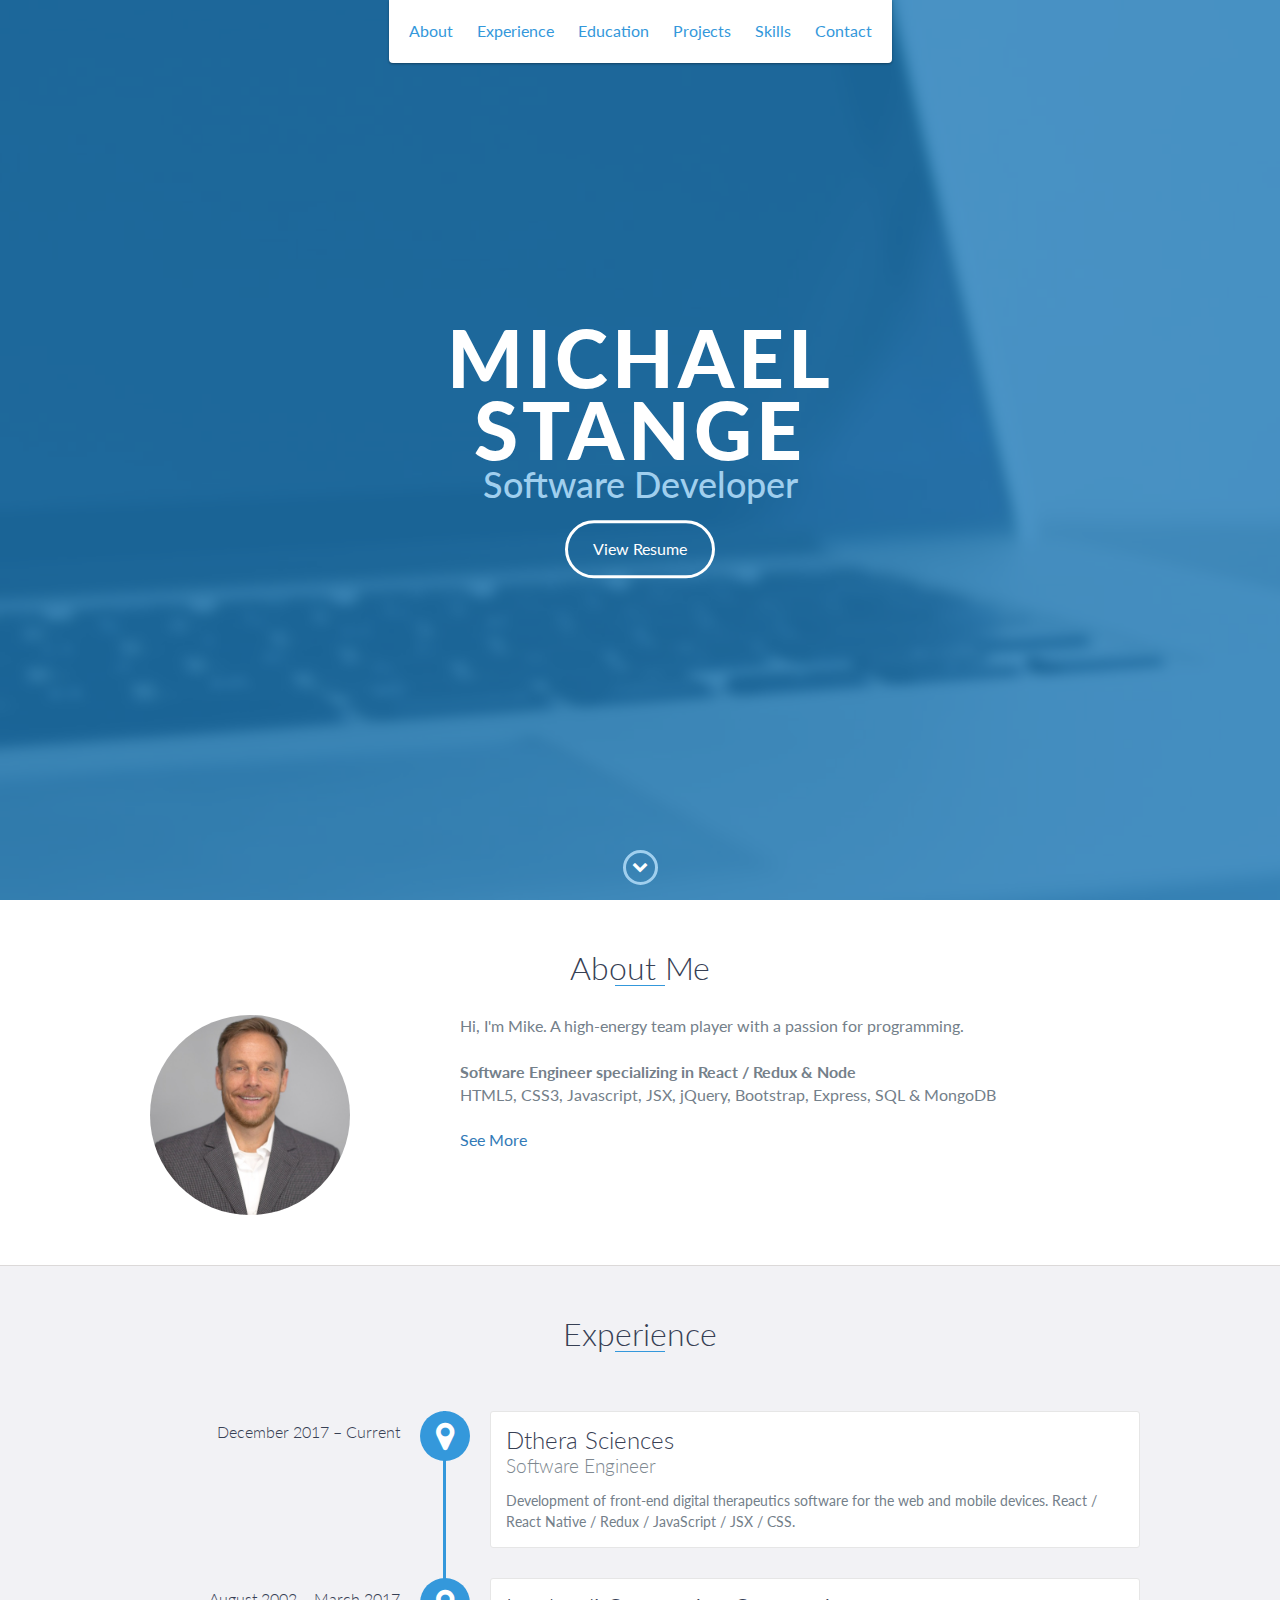
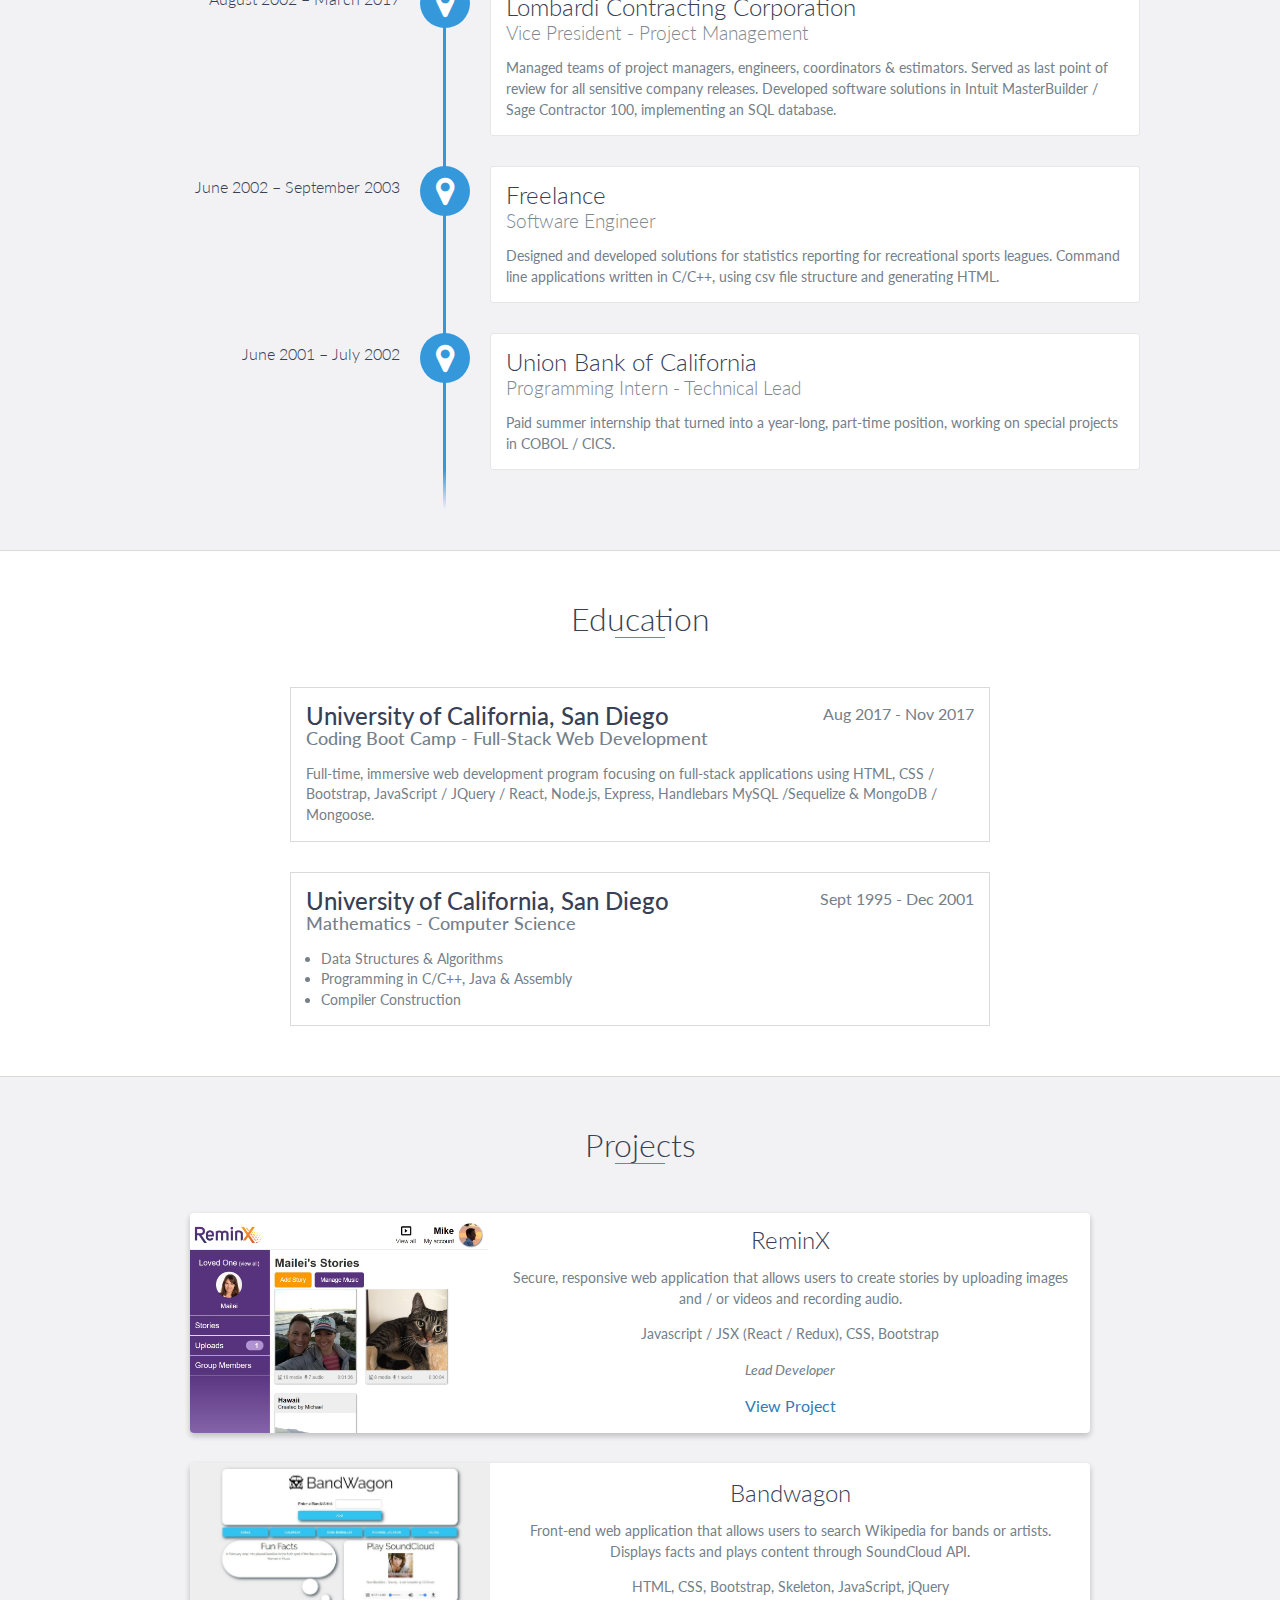
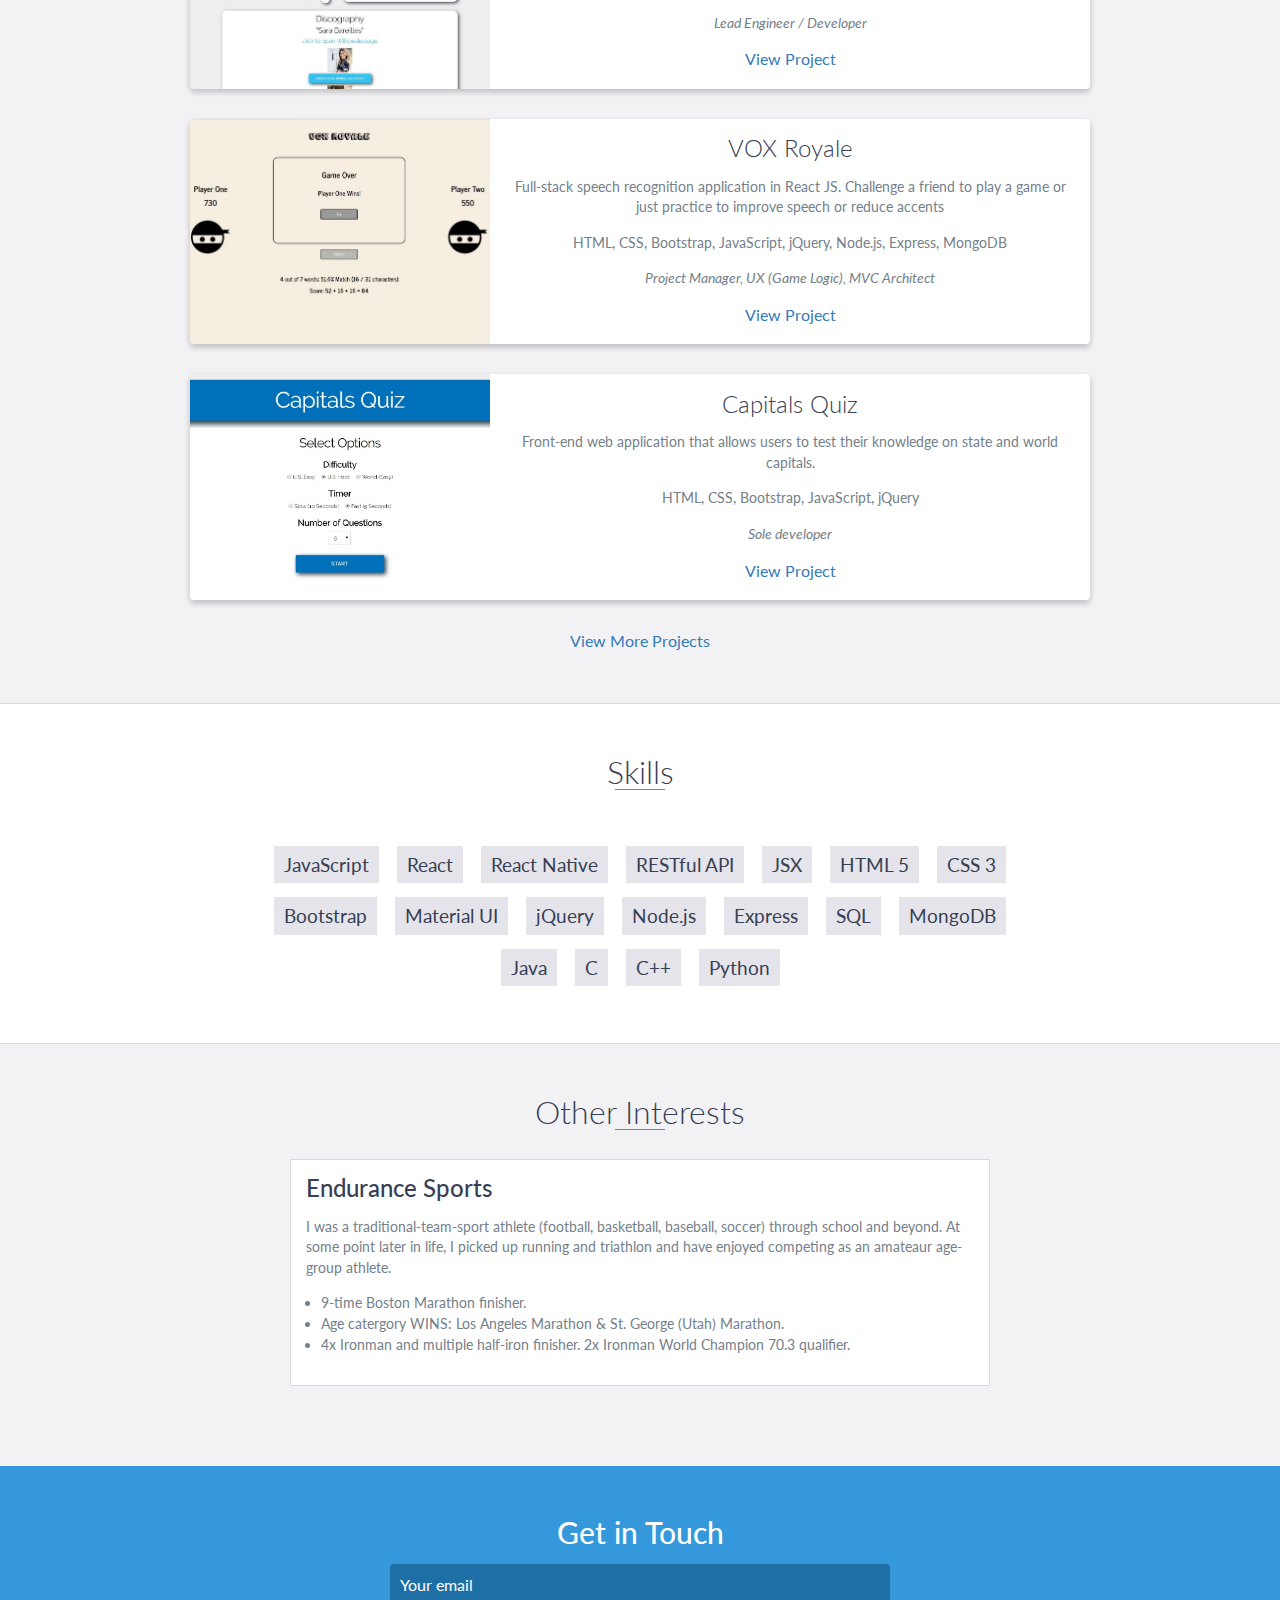
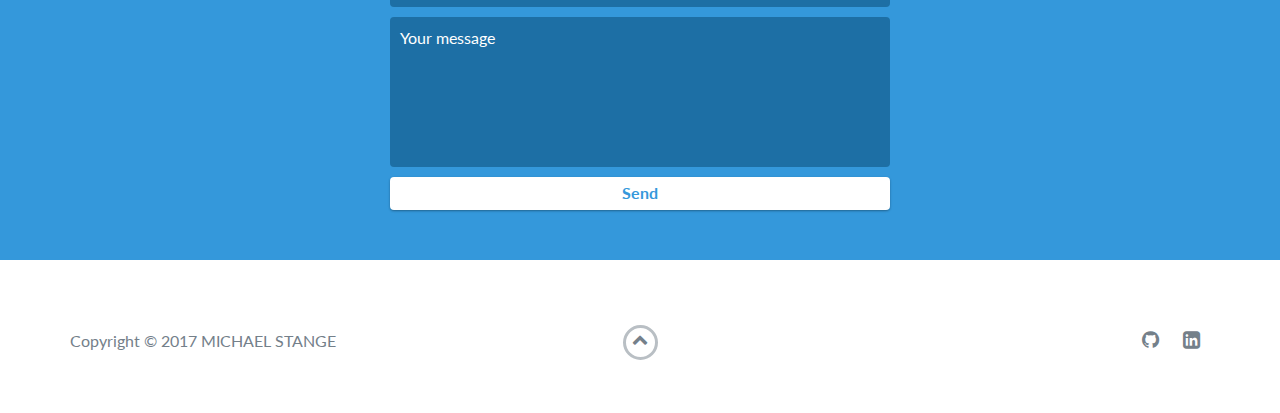
<file: index.html>
<!DOCTYPE html>
<html class="no-js" lang="en">

<head>
    <meta charset="utf-8">
    <meta http-equiv="X-UA-Compatible" content="IE=edge">
    <meta name="viewport" content="width=device-width, initial-scale=1">
    <title>Michael Stange</title>
	<link rel="shortcut icon" href="assets/images/favicon-user.ico" type="image/x-icon">
	<link rel="icon" href="assets/images/favicon-user.ico" type="image/x-icon">
    <link href="https://fonts.googleapis.com/css?family=Lato:300,400,700,900" rel="stylesheet">
    <link href="https://cdnjs.cloudflare.com/ajax/libs/font-awesome/4.7.0/css/font-awesome.css" rel="stylesheet">
    <link rel="stylesheet" href="https://maxcdn.bootstrapcdn.com/bootstrap/3.3.7/css/bootstrap.min.css">
    <link href="assets/css/styles.css" rel="stylesheet">
</head>

<body>
    <div id="mobile-menu-open" class="shadow-large">
        <i class="fa fa-bars" aria-hidden="true"></i>
    </div>
    <!-- End #mobile-menu-toggle -->
    <header>
        <div id="mobile-menu-close">
            <span>Close</span> <i class="fa fa-times" aria-hidden="true"></i>
        </div>
        <ul id="menu" class="shadow">
            <li>
                <a href="#about">About</a>
            </li>
            <li>
                <a href="#experience">Experience</a>
            </li>
            <li>
                <a href="#education">Education</a>
            </li>
            <li>
                <a href="#projects">Projects</a>
            </li>
            <li>
                <a href="#skills">Skills</a>
            </li>
            <li>
                <a href="#contact">Contact</a>
            </li>
        </ul>
    </header>
    <!-- End header -->

    <div id="lead">
        <div id="lead-content">
            <h1>Michael Stange</h1>
            <h2>Software Developer</h2>
            <a href="assets/pdf/resume.pdf" target="_blank" class="btn-rounded-white">View Resume</a>
        </div>
        <!-- End #lead-content -->

        <div id="lead-overlay"></div>

        <div id="lead-down">
            <span>
                <i class="fa fa-chevron-down" aria-hidden="true"></i>
            </span>
        </div>
        <!-- End #lead-down -->
    </div>
    <!-- End #lead -->

    <div id="about">
        <h2 class="heading">About Me</h2>
        <div class="container">
        	<div class="row">
            	<div class="col-md-4">
        			<img id="about-me-image" src="assets/images/about-mike.jpg" />
                </div>
            	<div class="col-md-8">
            		<div id="about-me-text">
	                    <p>Hi, I'm Mike.  A high-energy team player with a passion for programming.
	                    </p>
	                    <br />
						<p>
                            <b>Software Engineer specializing in React / Redux & Node</b><br />
                            HTML5, CSS3, Javascript, JSX, jQuery, Bootstrap, Express, SQL & MongoDB
						</p>
						<br />
						<p>
							<a id="view-more-about-me" href="#">See More</a>
						</p>
					</div>
				    <div id="more-about-me">
				        <h3>What are your career goals?</h3>
				        <p>
				        	I would like nothing more than to be writing code, developing meaningful applications and continuing to learn and evolve along with new technologies.
						</p>
				        <h3>Talk about your web development experience and what qualities you possess that help you in this role.</h3>
				        <p>
				        	I’ve developed full-stack applications following the MVC paradigm using vanilla HTML/CSS/Javascript or frameworks like React/Redux or jQuery.  As a Javascript specialist, I prefer Node for a server-side language, but have written code in Java, Python and C/C++ as well.  Experienced in either MongoDB or SQL databases.
						</p>
				        <h3>Describe a challenging experience you have had working in a diverse population and how you have been successful in that environment.</h3>
				        <p>
					        At my last job, I worked my way up to VP of Project Management at a nationwide contracting corporation.  Despite being hired to implement the company's software system and administer the SQL database, I entered a management trainee program which required that I worked in all departments for a period of time to gain up-close exposure to all aspects of the company’s business.  Understanding that we all come from different backgrounds, and have differnt points of view, has really helped me empathize with others during my career.
						</p>
				        <h3>What role do you typically play on a team?</h3>
				        <p>
				        	I usually gravitate to leader unless there is someone else who really enjoys telling people what to do.  I would really prefer to be a productive team member as opposed to managing others.
						</p>
				        <h3>What led you to coding?</h3>
				        <p>
				        	When I was about 10 years old, I was introduced to programming on an early 8086 PC.  I really enjoyed the problem-solving and logic involved with getting computer programs to work.  I was writing toy programs like text adventure games very quickly.  While I’ve had other interests over the years, programming has always come naturally to me.
						</p>
				        <h3>Describe the projects you're most proud of and the most difficult problems you've solved as an engineer.</h3>
				        <p>
				        	I developed and implemented a statistics program for recreational sports leagues.  It was a command line application written in C++ and used CSV files for data storage.  I’m sure there may be more efficient solutions, but I was proud to have invented, implemented, pitched, sold and delivered a solid product that revolutionized a small business.
						</p>
				        <h3>What is your favorite programming language and why?</h3>
				        <p>
				        I'd have to say React, especially combined with Redux.  React may be complicated, but the underlying Javascript syntax is very similar to C and Java.
						</p>
				        <h3>How do you keep up-to-date with new and emerging technologies?</h3>
				        <p>
				        I completed a web development program at UCSD to refresh my programming skills while learning current technologies and best practices.  I’ve taken on-line courses on edX and CodeSchool. In my spare time, I enjoy solving coding challenges on sites like HackerRank.
						</p>
				        <h3>What do you do when you're not writing code?</h3>
				        <p>
				        	I'm a former team-sport athlete that took to endurance racing later in life.  I'm a competitive age group marathoner and have been known to get on a bike from time to time.  Sometimes, I'll even swim.  I also enjoy spending time with family and solving the New York Times Crossword Puzzle.
						</p>
						<br />
						<p>
							<a id="view-less-about-me" href="#">See Less</a>
						</p>
				    </div>
                </div>
            </div>
        </div>
    </div>
    <!-- End #about -->

    <div id="experience" class="background-alt">
        <h2 class="heading">Experience</h2>
        <div id="experience-timeline">
            <div data-date="December 2017 – Current">
                <h3>Dthera Sciences</h3>
                <h4>Software Engineer</h4>
                <p>
                    Development of front-end digital therapeutics software for the web and mobile devices.  React / React Native / Redux / JavaScript / JSX / CSS.
                </p>
            </div>
            <div data-date="August 2002 – March 2017">
                <h3>Lombardi Contracting Corporation</h3>
                <h4>Vice President - Project Management</h4>
                <p>
 					Managed teams of project managers, engineers, coordinators & estimators.  Served as last point of review for all sensitive company releases.  Developed software solutions in Intuit MasterBuilder / Sage Contractor 100, implementing an SQL database.
                </p>
            </div>
            <div data-date="June 2002 – September 2003">
                <h3>Freelance</h3>
                <h4>Software Engineer</h4>
                <p>
                    Designed and developed solutions for statistics reporting for recreational sports leagues.  Command line applications written in C/C++, using csv file structure and generating HTML. 
                </p>
            </div>
            <div data-date="June 2001 – July 2002">
                <h3>Union Bank of California</h3>
                <h4>Programming Intern - Technical Lead</h4>
                <p>
					Paid summer internship that turned into a year-long, part-time position, working on special projects in COBOL / CICS.
                </p>
            </div>
        </div>
    </div>
    <!-- End #experience -->

    <div id="education">
        <h2 class="heading">Education</h2>
        <div class="education-block">
            <h3>University of California, San Diego</h3>
            <span class="education-date">Aug 2017 - Nov 2017</span>
            <h4>Coding Boot Camp - Full-Stack Web Development</h4>
            <p>
				Full-time, immersive web development program focusing on full-stack applications using HTML, CSS / Bootstrap, JavaScript / JQuery / React, Node.js, Express, Handlebars MySQL /Sequelize & MongoDB / Mongoose.
            </p>
        </div>
        <!-- End .education-block -->

        <div class="education-block">
            <h3>University of California, San Diego</h3>
            <span class="education-date">Sept 1995 - Dec 2001</span>
            <h4>Mathematics - Computer Science</h4>
            <ul>
                <li>
                    Data Structures & Algorithms
                </li>
                <li>
                    Programming in C/C++, Java & Assembly
                </li>
                <li>
                    Compiler Construction
                </li>
            </ul>
        </div>
        <!-- End .education-block -->
    </div>
    <!-- End #education -->

    <div id="projects" class="background-alt">
        <h2 class="heading">Projects</h2>
        <div class="container">
            <div class="row">
                <!-- End .project -->
                <div class="project shadow-large">
                    <div class="project-image rx">
                        <a href="https://app.reminx.com/" target="_blank"><img src="assets/images/rx.jpg" /></a>
                    </div>
                    <!-- End .project-image -->
                    <div class="project-info">
                        <h3>ReminX</h3>
                		<p>Secure, responsive web application that allows users to create stories by uploading images and / or videos and recording audio.</p>
                		<p>Javascript / JSX (React / Redux), CSS, Bootstrap</p>
						<p><em>Lead Developer</em></p>
                        <a href="https://app.reminx.com/" target="_blank">View Project</a>
                    </div>
                    <!-- End .project-info -->
                </div>
                <!-- End .project -->

                <div class="project shadow-large">
                    <div class="project-image">
                        <a href="https://mstange22.github.io/bandwagon/" target="_blank"><img src="assets/images/bandwagon.jpg" /></a>
                    </div>
                    <!-- End .project-image -->
                    <div class="project-info">
                        <h3>Bandwagon</h3>
                		<p>Front-end web application that allows users to search Wikipedia for bands or artists.  Displays facts and plays content through SoundCloud API.</p>
                		<p>HTML, CSS, Bootstrap, Skeleton, JavaScript, jQuery</p>
						<p><em>Lead Engineer / Developer</em></p>
                        <a href="https://mstange22.github.io/bandwagon/" target="_blank">View Project</a>
                    </div>
                    <!-- End .project-info -->
                </div>
                <div class="project shadow-large">
                    <div class="project-image">
                        <a href="https://vox-royale.herokuapp.com/" target="_blank"><img src="assets/images/vox.jpg" /></a>
                    </div>
                    <!-- End .project-image -->
                    <div class="project-info">
                        <h3>VOX Royale</h3>
                        <p>Full-stack speech recognition application in React JS.  Challenge a friend to play a game or 
                        just practice to improve speech or reduce accents</p>
                        <P>HTML, CSS, Bootstrap, JavaScript, jQuery, Node.js, Express, MongoDB</p>
                        <p><em>Project Manager, UX (Game Logic), MVC Architect</em></p>
                        <a href="https://vox-royale.herokuapp.com/" target="_blank">View Project</a>
                    </div>
                    <!-- End .project-info -->
                </div>
                <!-- End .project -->
                    <div class="project shadow-large">
                        <div class="project-image">
                            <a href="https://mstange22.github.io/capitals-quiz/" target="_blank"><img src="assets/images/capitals.jpg" /></a>
                        </div>
                        <!-- End .project-image -->
                        <div class="project-info">
                            <h3>Capitals Quiz</h3>
                            <p>Front-end web application that allows users to test their knowledge on state and world capitals.</p>
                            <p>HTML, CSS, Bootstrap, JavaScript, jQuery</p>
                            <p><em>Sole developer</em></p>
                            <a href="https://mstange22.github.io/capitals-quiz/" target="_blank">View Project</a>
                        </div>
                        <!-- End .project-info -->
                    </div>
                    <!-- End .project -->
                <!-- Projects Above -->

				<a id="view-more-projects" href="#">View More Projects</a>
				<div id="more-projects" class="row">

                  <div class="project shadow-large">
                        <div class="project-image">
                            <a href="https://race-finder.herokuapp.com/" target="_blank"><img src="assets/images/race-finder.jpg" /></a>
                        </div>
                        <!-- End .project-image -->
                        <div class="project-info">
                            <h3>Race Finder</h3>
                            <p>Full-stack web application that matches users with California marathons, returning best matches in date query range.  Interfaces with Wunderground API for temperatures.</p>
                            <p>HTML, CSS, Materialize, JavaScript, jQuery, Node.js, Express, Handlebars, mySQL</p>
                            <p><em>Project Manager, UI/UX developer, Back-end developer</em></p>
                            <a href="https://race-finder.herokuapp.com/" target="_blank">View Project</a>
                        </div>
                        <!-- End .project-info -->
                    </div>
                    <!-- End .project -->
				    <div class="project shadow-large">
				        <div class="project-image">
				            <a href="https://newscraper-ms.herokuapp.com/" target="_blank"><img src="assets/images/newscraper.jpg" /></a>
				        </div>
				        <!-- End .project-image -->
				        <div class="project-info">
				            <h3>Newscraper</h3>
                    		<p>Full-stack web application that scrapes the New York Times Business Day</p>
                    		<p>HTML, CSS, Pure, JavaScript, jQuery, Node.js, Express, Handlebars, MongoDB, Mongoose</p>
							<p><em>Sole developer</em></p>
				            <a href="https://newscraper-ms.herokuapp.com/" target="_blank">View Project</a>
				        </div>
				        <!-- End .project-info -->
				    </div>
				    <!-- End .project -->
				    <div class="project shadow-large">
				        <div class="project-image">
				            <a href="https://mstange22.github.io/giphy-generator/" target="_blank"><img src="assets/images/giphy.jpg" /></a>
				        </div>
				        <!-- End .project-image -->
				        <div class="project-info">
				            <h3>Giphy Generator</h3>
                    		<p>Front-end web application that allows users to search for gifs from Giphy through their API.  Create categories and search.  Remove categories</p>
                    		<p>HTML, CSS, Bootstrap, JavaScript, jQuery</p>
							<p><em>Sole developer</em></p>
				            <a href="https://mstange22.github.io/giphy-generator/" target="_blank">View Project</a>
				        </div>
				        <!-- End .project-info -->
				    </div>
				    <!-- End .project -->
				    <div class="project shadow-large">
				        <div class="project-image">
				            <a href="https://mstange22.github.io/hangman-2.0/" target="_blank"><img src="assets/images/hangman.jpg" /></a>
				        </div>
				        <!-- End .project-image -->
				        <div class="project-info">
				            <h3>Hangman</h3>
                    		<p>Front-end web application that allows users to play hangman with U.S. States</p>
                    		<p>HTML, CSS, Bootstrap, JavaScript, jQuery</p>
							<p><em>Sole developer</em></p>
				            <a href="https://mstange22.github.io/hangman-2.0/" target="_blank">View Project</a>
				        </div>
				        <!-- End .project-info -->
				    </div>
				    <!-- End .project -->
					<a id="view-less-projects" href="#projects">View Less</a> &nbsp; | &nbsp; <a href="portfolio.html" target="_blank">View All</a>
				</div>

            </div>
        </div>
    </div>
    <!-- End #projects -->

    <div id="skills">
        <h2 class="heading">Skills</h2>
        <ul>
            <li>JavaScript</li>
            <li>React</li>
            <li>React Native</li>
            <li>RESTful API</li>
            <li>JSX</li>
            <li>HTML 5</li>
            <li>CSS 3</li>
            <li>Bootstrap</li>
            <li>Material UI</li>
            <li>jQuery</li>
            <li>Node.js</li>
            <li>Express</li>
            <li>SQL</li>
            <li>MongoDB</li>
            <li>Java</li>
            <li>C</li>
            <li>C++</li>
            <li>Python</li>
        </ul>
    </div>
    <!-- End #skills -->

    <div class="optional-section background-alt">
    <h2 class="heading">Other Interests</h2>

    <div class="optional-section-block">
        <h3>Endurance Sports</h3>
        <p>
            I was a traditional-team-sport athlete (football, basketball, baseball, soccer) through school and beyond.  At some point later in life, I picked up running and triathlon and have enjoyed competing as an amateaur age-group athlete.
        </p>
        <ul>
            <li>
                9-time Boston Marathon finisher.
            </li>
            <li>
                Age catergory WINS: Los Angeles Marathon & St. George (Utah) Marathon.
            </li>
            <li>
                4x Ironman and multiple half-iron finisher.  2x Ironman World Champion 70.3 qualifier.
            </li>
        </ul>
    </div>
    <!-- End .optional-section-block -->

</div>
<!-- End .optional-section -->

    <div id="contact">
        <h2>Get in Touch</h2>
        <div id="contact-form">
            <form method="POST" action="https://formspree.io/mikestange@gmail.com">
                <input type="hidden" name="_subject" value="Contact request from personal website" />
                <input type="email" name="_replyto" placeholder="Your email" required>
                <textarea name="message" placeholder="Your message" required></textarea>
                <button type="submit">Send</button>
            </form>
        </div>
        <!-- End #contact-form -->
    </div>
    <!-- End #contact -->

    <footer>
        <div class="container">
            <div class="row">
                <div class="col-sm-5 copyright">
                    <p>
                        Copyright &copy; 2017 MICHAEL STANGE
                    </p>
                </div>
                <div class="col-sm-2 top">
                    <span id="to-top">
                        <i class="fa fa-chevron-up" aria-hidden="true"></i>
                    </span>
                </div>
                <div class="col-sm-5 social">
                    <ul>
                        <li>
                            <a href="https://github.com/mstange22" target="_blank"><i class="fa fa-github" aria-hidden="true"></i></a>
                        </li>
                        <li>
                            <a href="https://www.linkedin.com/in/mike-stange-21004341/" target="_blank"><i class="fa fa-linkedin-square" aria-hidden="true"></i></a>
                        </li>
                    </ul>
                </div>
            </div>
        </div>
    </footer>
    <!-- End footer -->

    <script src="https://ajax.googleapis.com/ajax/libs/jquery/1.12.4/jquery.min.js"></script>
    <script src="assets/js/app.js"></script>
</body>

</html>
</file>
<file: assets/css/styles.css>
body {
    font-family: 'Lato', sans-serif;
    font-size: 16px
}

body.active {
    overflow: hidden;
    z-index: -1
}

.no-js #experience-timeline>div {
    background: #fff;
    padding: 10px;
    margin-bottom: 10px;
    border: 1px solid #dcd9d9
}

.no-js #experience-timeline>div h3 {
    font-size: 1.5em;
    font-weight: 300;
    color: #374054;
    display: inline-block;
    margin: 0
}

.no-js #experience-timeline>div h4 {
    font-size: 1.2em;
    font-weight: 300;
    color: #7e8890;
    margin: 0 0 15px 0
}

.no-js #experience-timeline>div p {
    color: #74808a;
    font-size: 0.9em;
    margin: 0
}

.no-js #experience-timeline:before,
.no-js #experience-timeline:after {
    content: none
}

@keyframes dropHeader {
    0% {
        transform: translateY(-100%)
    }
    100% {
        transform: translateY(0)
    }
}

header {
    position: absolute;
    top: 0;
    left: 0;
    right: 0;
    text-align: center;
    z-index: 10;
    animation-name: dropHeader;
    animation-iteration-count: 1;
    animation-timing-function: ease;
    animation-duration: 0.75s
}

header ul {
    display: inline-block;
    background: #fff;
    text-align: center;
    padding: 10px;
    margin: 0;
    border-bottom-right-radius: 4px;
    border-bottom-left-radius: 4px
}

header li {
    display: inline-block
}

header a {
    display: block;
    color: #3498db;
    padding: 10px
}

header a:hover {
    color: #217dbb;
    text-decoration: none;
    background: #eee;
    border-radius: 4px
}

header a:focus {
    color: #3498db;
    text-decoration: none
}

header.active {
    display: block
}

header.sticky {
    position: fixed;
    z-index: 999
}

#menu.active {
    display: block
}

#mobile-menu-open {
    display: none;
    cursor: pointer;
    position: fixed;
    right: 15px;
    top: 10px;
    color: #3498db;
    font-size: 1.5em;
    z-index: 20;
    padding: 0 7px;
    border-radius: 4px;
    background: #fff
}

#mobile-menu-close {
    display: none;
    text-align: right;
    width: 100%;
    background: #fff;
    font-size: 1.5em;
    padding-right: 15px;
    padding-top: 10px;
    cursor: pointer;
    color: #3498db
}

#mobile-menu-close span {
    font-size: 0.5em;
    text-transform: uppercase
}

#mobile-menu-close i {
    vertical-align: middle
}

footer {
    padding: 50px 0
}

.copyright {
    padding-top: 20px
}

.copyright p {
    margin: 0;
    color: #74808a
}

.top {
    text-align: center
}

.top span {
    cursor: pointer;
    display: block;
    margin: 15px auto 0 auto;
    width: 35px;
    height: 35px;
    border-radius: 50%;
    border: 3px solid #b9bfc4;
    text-align: center
}

.top i {
    color: #74808a
}

.social {
    text-align: right
}

.social ul {
    margin: 5px 0 0 0;
    padding: 0
}

.social li {
    display: inline-block;
    font-size: 1.25em;
    list-style: none
}

.social a {
    display: block;
    color: #74808a;
    padding: 10px
}

.social a:hover {
    color: #3498db
}

.btn-rounded-white {
    display: inline-block;
    color: #fff;
    padding: 15px 25px;
    border: 3px solid #fff;
    border-radius: 30px;
    transition: .5s ease all
}

.btn-rounded-white:hover {
    color: #3498db;
    background: #fff;
    text-decoration: none
}

.shadow {
    box-shadow: 0 1px 3px rgba(0, 0, 0, 0.12), 0 1px 2px rgba(0, 0, 0, 0.24)
}

.shadow-large {
    box-shadow: 0 3px 6px rgba(0, 0, 0, 0.08), 0 3px 6px rgba(0, 0, 0, 0.15)
}

.heading {
    position: relative;
    display: inline-block;
    font-size: 2em;
    font-weight: 300;
    margin: 0 0 30px 0
}

.heading:after {
    position: absolute;
    content: '';
    top: 100%;
    height: 1px;
    width: 50px;
    left: 0;
    right: 0;
    margin: 0 auto;
    background: #3498db
}

.background-alt {
    background: #f2f2f5
}

#lead {
    position: relative;
    height: 100vh;
    min-height: 500px;
    max-height: 1080px;
    background: url(../images/lead-bg.jpg);
    background-size: cover;
    padding: 15px;
    overflow: hidden
}

#lead-content {
    position: absolute;
    z-index: 10;
    top: 50%;
    left: 50%;
    transform: translate(-50%, -50%);
    text-align: center
}

#lead-content h1,
#lead-content h2 {
    margin: 0
}

#lead-content h1 {
    color: #fff;
    font-weight: 900;
    font-size: 5em;
    text-transform: uppercase;
    letter-spacing: 0.05em;
    line-height: 0.9em
}

#lead-content h2 {
    color: #a0cfee;
    font-weight: 500;
    font-size: 2.25em;
    margin-bottom: 15px
}

#lead-overlay {
    position: absolute;
    height: 100%;
    width: 100%;
    top: 0;
    right: 0;
    bottom: 0;
    left: 0;
    background: rgba(33, 125, 187, 0.8);
    z-index: 1
}

#lead-down {
    position: absolute;
    left: 0;
    right: 0;
    width: 100%;
    text-align: center;
    z-index: 10;
    bottom: 15px;
    color: #fff
}

#lead-down span {
    cursor: pointer;
    display: block;
    margin: 0 auto;
    width: 35px;
    height: 35px;
    border-radius: 50%;
    border: 3px solid #a0cfee;
    text-align: center
}

#lead-down i {
    animation: pulsate 1.5s ease;
    animation-iteration-count: infinite;
    padding-top: 5px
}

@keyframes pulsate {
    0% {
        transform: scale(1, 1)
    }
    50% {
        transform: scale(1.2, 1.2)
    }
    100% {
        transform: scale(1, 1)
    }
}

#about {
    padding: 50px 15px;
    text-align: center;
    border-bottom: 1px solid #dcd9d9
}

#about h2 {
    color: #374054
}

#about p {
	text-align: left;
    color: #74808a;
    margin: 0
}

#about-me-image {
	width: 200px;
	max-width: 100%;
	border-radius: 50%;
}

#more-about-me {
    display: none
}

#about h3 {
	font-size: 1.5em;
	font-weight: 300;
	text-align: left;
}

#more-about-me p {
	text-align: left;
}

#experience {
    padding: 50px 15px;
    text-align: center;
    border-bottom: 1px solid #dcd9d9
}

#experience h2 {
    color: #374054
}

#experience-timeline {
    margin: 30px auto 0 auto;
    position: relative;
    max-width: 1000px
}

#experience-timeline:before {
    position: absolute;
    content: '';
    top: 0;
    bottom: 0;
    left: 303px;
    right: auto;
    height: 100%;
    width: 3px;
    background: #3498db;
    z-index: 0
}

#experience-timeline:after {
    position: absolute;
    content: '';
    width: 3px;
    height: 40px;
    background: #3498db;
    background: linear-gradient(to bottom, #3498db, rgba(52, 152, 219, 0));
    top: 100%;
    left: 303px
}

.vtimeline-content {
    margin-left: 350px;
    background: #fff;
    border: 1px solid #e6e6e6;
    padding: 15px;
    border-radius: 3px;
    text-align: left
}

.vtimeline-content h3 {
    font-size: 1.5em;
    font-weight: 300;
    color: #374054;
    display: inline-block;
    margin: 0
}

.vtimeline-content h4 {
    font-size: 1.2em;
    font-weight: 300;
    color: #7e8890;
    margin: 0 0 15px 0
}

.vtimeline-content p {
    color: #74808a;
    font-size: 0.9em;
    margin: 0
}

.vtimeline-point {
    position: relative;
    display: block;
    vertical-align: top;
    margin-bottom: 30px
}

.vtimeline-icon {
    position: relative;
    color: #fff;
    width: 50px;
    height: 50px;
    background: #3498db;
    border-radius: 50%;
    float: left;
    z-index: 99;
    margin-left: 280px
}

.vtimeline-icon i {
    display: block;
    font-size: 2em;
    margin-top: 10px
}

.vtimeline-date {
    width: 260px;
    text-align: right;
    position: absolute;
    left: 0;
    top: 10px;
    font-weight: 300;
    color: #374054
}

#education {
    padding: 50px 15px 20px 15px;
    border-bottom: 1px solid #dcd9d9;
    text-align: center
}

#education h2 {
    color: #374054;
    margin-bottom: 50px
}

.education-block {
    max-width: 700px;
    margin: 0 auto 30px auto;
    padding: 15px;
    border: 1px solid #dcd9d9;
    text-align: left
}

.education-block h3 {
    font-weight: 500;
    float: left;
    margin: 0;
    color: #374054
}

.education-block span {
    color: #74808a;
    float: right
}

.education-block h4 {
    color: #74808a;
    clear: both;
    font-weight: 500;
    margin: 0 0 15px 0
}

.education-block p,
.education-block ul {
    margin: 0;
    color: #74808a;
    font-size: 0.9em
}

.education-block ul {
    padding: 0 0 0 15px
}

#projects {
    padding: 50px 15px;
    border-bottom: 1px solid #dcd9d9;
    text-align: center
}

#projects h2 {
    color: #374054;
    margin-bottom: 50px
}

.project {
    position: relative;
    max-width: 900px;
    margin: 0 auto 30px auto;
    overflow: hidden;
    background: #fff;
    border-radius: 4px
}

.project-image {
    float: left
}

.project-image img {
	width: 300px;
}

.project-image.rx {
    padding-top: 10px;
}

.project-info {
    position: absolute;
    top: 50%;
    transform: translateY(-50%);
    margin-left: 300px;
    padding: 15px;
    /* width: 600px; */
    max-width: calc(100% - 300px);
}

.project-info h3 {
    font-size: 1.5em;
    font-weight: 300;
    color: #374054;
    margin: 0 0 15px 0
}

.project-info p {
    color: #74808a;
    margin: 0 0 15px 0;
    font-size: 0.9em
}

.no-image .project-info {
    position: relative;
    margin: 0;
    padding: 30px 15px;
    transform: none
}

#more-projects {
    display: none
}

#skills {
    padding: 50px 15px;
    text-align: center
}

#skills h2 {
    color: #374054;
    margin-bottom: 50px
}

#skills ul {
    display: block;
    margin: 0 auto;
    padding: 0;
    max-width: 800px
}

#skills li {
    display: inline-block;
    margin: 7px;
    padding: 5px 10px;
    color: #374054;
    background: #e4e4ea;
    list-style: none;
    cursor: default;
    font-size: 1.2em
}

#contact {
    padding: 50px 15px;
    background: #3498db;
    text-align: center
}

#contact h2 {
    margin: 0 0 15px 0;
    color: #fff;
    font-weight: 500
}

#contact-form {
    max-width: 500px;
    margin: 0 auto
}

#contact-form input,
#contact-form textarea {
    display: block;
    width: 100%;
    padding: 10px;
    border-radius: 4px;
    border: none;
    margin-bottom: 10px;
    background: #1d6fa5;
    color: #fff;
    transition: .5s ease all
}

#contact-form input::-webkit-input-placeholder,
#contact-form textarea::-webkit-input-placeholder {
    color: #fff
}

#contact-form input:-moz-placeholder,
#contact-form textarea:-moz-placeholder {
    color: #fff;
    opacity: 1
}

#contact-form input::-moz-placeholder,
#contact-form textarea::-moz-placeholder {
    color: #fff;
    opacity: 1
}

#contact-form input:-ms-input-placeholder,
#contact-form textarea:-ms-input-placeholder {
    color: #fff
}

#contact-form input:focus,
#contact-form textarea:focus {
    outline: none;
    background: #16527a
}

#contact-form textarea {
    height: 150px;
    resize: none
}

#contact-form button {
    display: block;
    width: 100%;
    background: #fff;
    border-radius: 4px;
    padding: 5px 10px;
    border: none;
    color: #3498db;
    font-weight: 700;
    box-shadow: 0 1px 3px rgba(0, 0, 0, 0.12), 0 1px 2px rgba(0, 0, 0, 0.24);
    transition: .5s ease all
}

#contact-form button:hover {
    box-shadow: 0 10px 20px rgba(0, 0, 0, 0.19), 0 6px 6px rgba(0, 0, 0, 0.23)
}

.optional-section {
    padding: 50px 15px;
    text-align: center;
    border-top: 1px solid #dcd9d9
}

.optional-section h2 {
    color: #374054
}

.optional-section-block {
    max-width: 700px;
    margin: 0 auto 30px auto;
    padding: 15px;
    border: 1px solid #dcd9d9;
    background: #fff;
    text-align: left
}

.optional-section-block h3 {
    font-weight: 500;
    margin: 0 0 15px 0;
    color: #374054
}

.optional-section-block h4 {
    color: #74808a;
    clear: both;
    font-weight: 500;
    margin: 0 0 15px 0
}

.optional-section-block p,
.optional-section-block ul {
    margin: 0 0 15px 0;
    color: #74808a;
    font-size: 0.9em
}

.optional-section-block ul {
    padding: 0 0 0 15px
}

@media only screen and (max-width: 750px) {
    #experience-timeline:before,
    #experience-timeline:after {
        left: 23px
    }
    .vtimeline-date {
        width: auto;
        text-align: left;
        position: relative;
        margin-bottom: 15px;
        display: block;
        margin-left: 70px
    }
    .vtimeline-icon {
        margin-left: 0
    }
    .vtimeline-content {
        margin-left: 70px
    }
}

@media only screen and (max-width: 992px) {
    #lead {
        height: auto;
        min-height: auto;
        max-height: auto;
        padding: 100px 15px
    }
    #lead-content {
        position: relative;
        transform: none;
        left: auto;
        top: auto
    }
    #lead-content h1 {
        font-size: 3em
    }
    #lead-content h2 {
        font-size: 1.75em
    }
    #about {
        text-align: center
    }

    #about h3 {
        text-align: center;
    }
    #about p {
        text-align: center;
        margin-top: 10px;
    }
}

@media only screen and (max-width: 768px) {
    header {
        position: fixed;
        display: none;
        z-index: 999;
        animation: none;
        bottom: 0;
        height: 100%
    }
    #mobile-menu-open,
    #mobile-menu-close {
        display: block
    }
    #menu {
        height: 100%;
        overflow-y: auto;
        box-shadow: none;
        border-radius: 0;
        width: 100%
    }
    #menu li {
        display: block;
        margin-bottom: 10px
    }
    #lead-content h1 {
        font-size: 2em
    }
    #lead-content h2 {
        font-size: 1.3em
    }
    #lead-content a {
        padding: 10px 20px
    }
    #lead-down {
        display: none
    }
    .education-block h3,
    .education-block span {
        float: none
    }
    .project-image {
        display: none
    }
    .project-info {
        position: relative;
        margin: 0;
        padding: 30px 15px;
        top: auto;
        transform: none
    }
    footer {
        text-align: center
    }
    .social {
        text-align: center
    }
}

@media only screen and (max-width: 480px) {
    #lead-content h1 {
        font-size: 1.5em
    }
    #lead-content h2 {
        font-size: 1em
    }
    #lead-content a {
        font-size: 0.9em;
        padding: 5px 10px
    }
}
</file>
